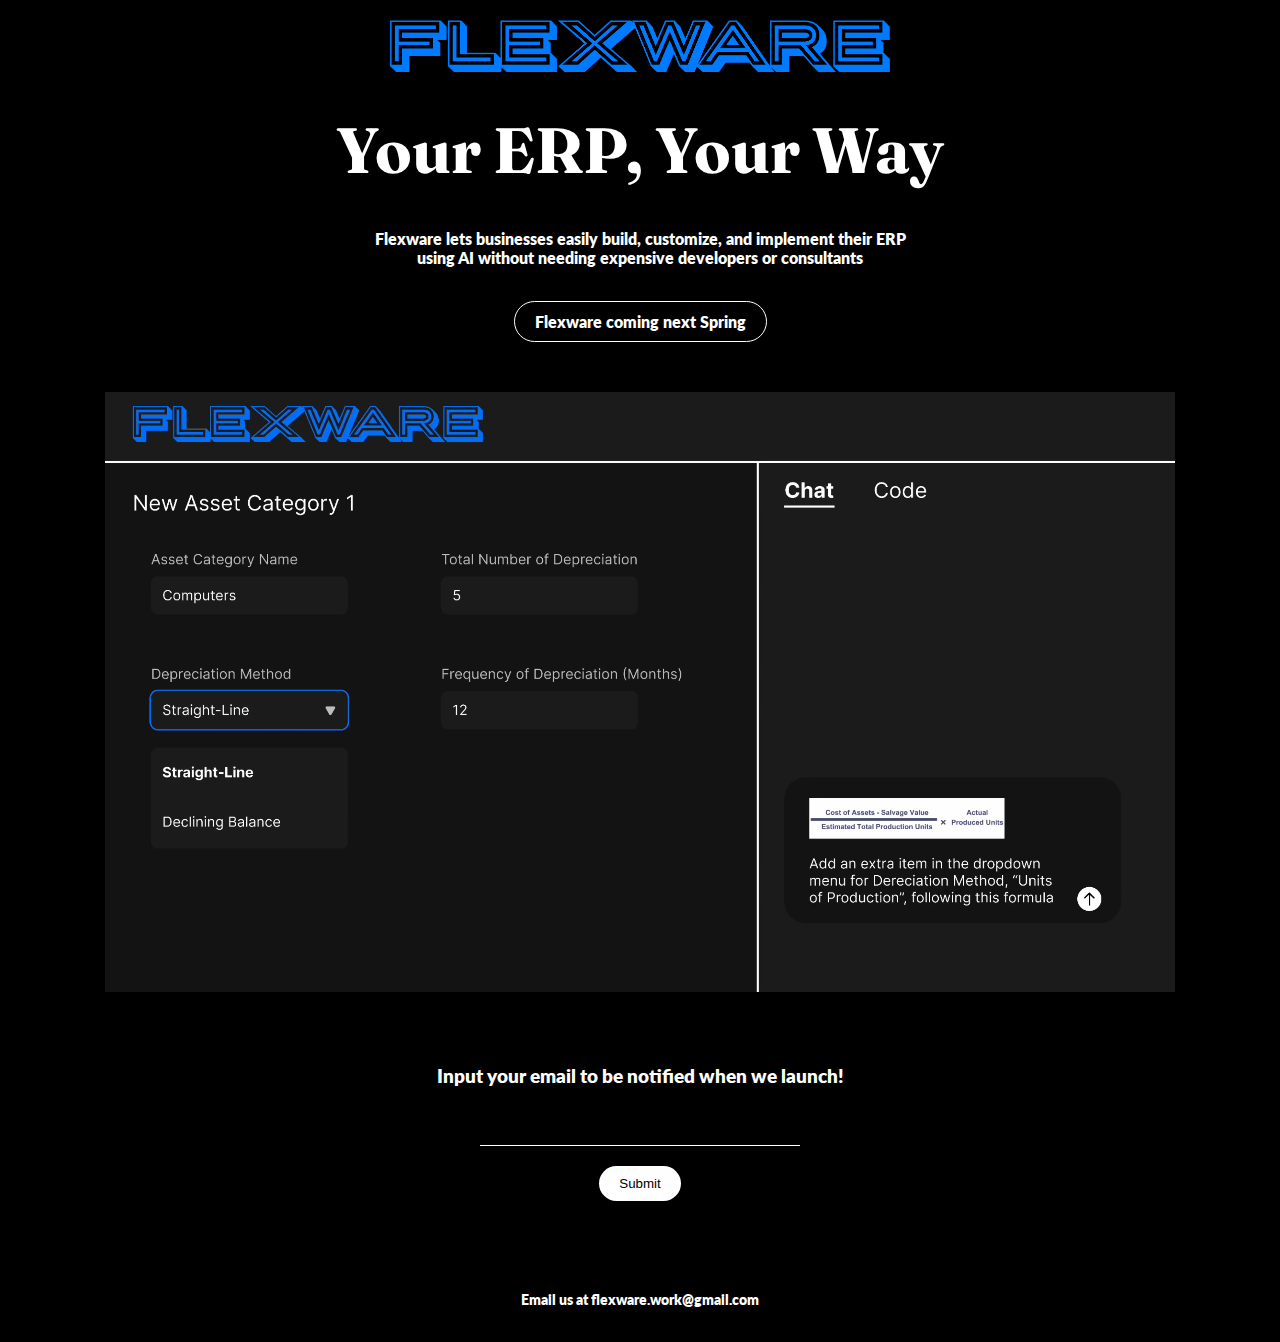
<file: index.html>
<!DOCTYPE html>
<html lang="en">
<head>
    <meta charset="UTF-8">
    <meta name="viewport" content="width=device-width, initial-scale=1.0">
    <title>Flexware ERP</title>
    <link href="https://fonts.googleapis.com/css2?family=Fraunces:wght@350&family=Lato:wght@300&display=swap" rel="stylesheet">
    <link rel="stylesheet" href="style.css">
</head>
<body>
    <header>
        <div class="logo">
            <img src="flexware-logo.png" alt="Flexware">
        </div>
    </header>

    <main>
        <section class="hero">
            <h1>Your ERP, Your Way</h1>
            <p>Flexware lets businesses easily build, customize, and implement their ERP</p>
            <p>using AI without needing expensive developers or consultants</p>
            <div class="highlight">Flexware coming next Spring</div>
        </section>

        <video width="100%" height="600" autoplay muted loop>
            <source src="demo.mp4" type="video/mp4">
        </video>
        
        <section class="newsletter">
            <p>Input your email to be notified when we launch!</p>
            <form action="https://formspree.io/f/manynnkg" method="POST" class="email-form">
                <input type="email" name="email">
                <button type="submit">Submit</button>
            </form>
        </section>
    </main>

    <footer>
        <p>Email us at flexware.work@gmail.com</p>
    </footer>
</body>
</html>
</file>
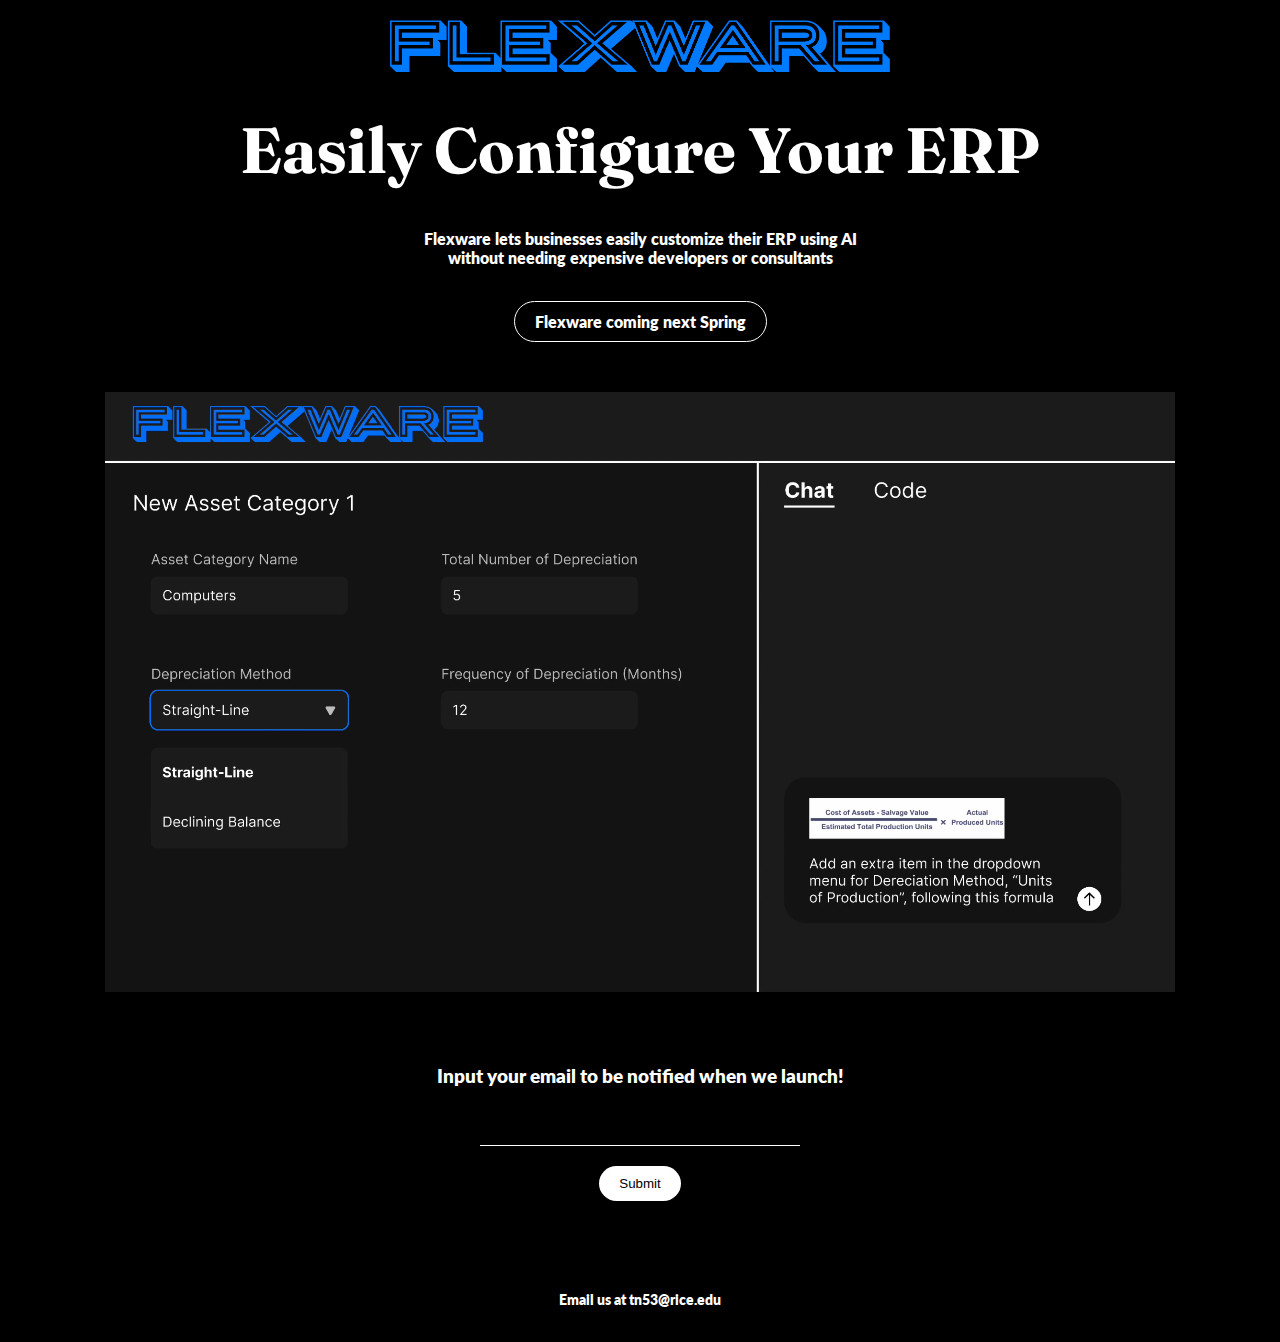
<file: flexware.html>
<!DOCTYPE html>
<html lang="en">
<head>
    <meta charset="UTF-8">
    <meta name="viewport" content="width=device-width, initial-scale=1.0">
    <title>Flexware ERP</title>
    <link href="https://fonts.googleapis.com/css2?family=Fraunces:wght@350&family=Lato:wght@300&display=swap" rel="stylesheet">
    <link rel="stylesheet" href="style.css">
</head>
<body>
    <header>
        <div class="logo">
            <img src="flexware-logo.png" alt="Flexware">
        </div>
    </header>

    <main>
        <section class="hero">
            <h1>Easily Configure Your ERP</h1>
            <p>Flexware lets businesses easily customize their ERP using AI</p>
            <p>without needing expensive developers or consultants</p>
            <div class="highlight">Flexware coming next Spring</div>
        </section>

        <video width="100%" height="600" autoplay muted loop>
            <source src="demo.mp4" type="video/mp4">
        </video>
        
        <section class="newsletter">
            <p>Input your email to be notified when we launch!</p>
            <form action="https://formspree.io/f/manynnkg" method="POST" class="email-form">
                <input type="email" name="email">
                <button type="submit">Submit</button>
            </form>
        </section>
    </main>

    <footer>
        <p>Email us at tn53@rice.edu</p>
    </footer>
</body>
</html>
</file>
<file: style.css>
/* General Styles */
body {
    margin: 0;
    font-family: 'Lato', sans-serif;
    font-weight: 800;
    background-color: black;
    color: white;
    text-align: center;
}

header .logo {
    padding: 20px;
}

header img {
    width: 500px;
}

main {
    padding: 5px;
}

.highlight {
    background-color: black; /* Black background */
    color: white; /* White text */
    padding: 10px 20px; /* Space inside the rectangle */
    border-radius: 30px; /* Rounded corners */
    display: inline-block; /* Keep the rectangle size close to the text size */
    margin-top: 50px;
    margin-bottom: 50px;
    font-size: 1em; /* You can adjust the font size if needed */
    border: 1px solid white
}


/* Hero Section */
.hero h1 {
    font-family: 'Fraunces', serif;
    font-weight: 1050;
    font-size: 4em;
    margin-top: 10px;
    margin-bottom: 40px;
}

.hero p {
    font-family: 'Lato', sans-serif;
    font-weight: 800;
    font-size: 1em;
    margin-bottom: -16px;
}


form {
    display: flex;
    flex-direction: column;
    align-items: flex-start;
}

form label {
    margin: 10px 0 5px;
}

form input, form select {
    width: 100%;
    padding: 10px;
    margin-bottom: 20px;
    font-size: 1em;
}

/* Newsletter Section */
.newsletter {
    padding: 50px;
    display: flex;
    flex-direction: column;
    align-items: center;
    justify-content: center;
    text-align: center;
}

.newsletter p {
    font-size: 1.2em;
}

.email-form {
    display: flex;
    justify-content: center;
    align-items: center; /* Align vertically */
}

.email-form input[type="email"] {
    font-family: 'Lato', sans-serif;
    font-weight: 800;
    font-size: 1em;
    border: none;
    border-bottom: 1px solid white;
    color: white;
    background-color: transparent;
    padding: 10px;
    width: 300px;
    outline: none; /* This removes the yellow outline */
    font-size: 16px;
}


.email-form button {
    background-color: white;
    color: black;
    padding: 10px 20px;
    border: none;
    border-radius: 25px;
    cursor: pointer;
}

.email-form button:hover {
    background-color: grey;
    color: white;
}

footer {
    background-color: black;
    padding: 20px;
    font-size: 0.9em;
}
</file>
